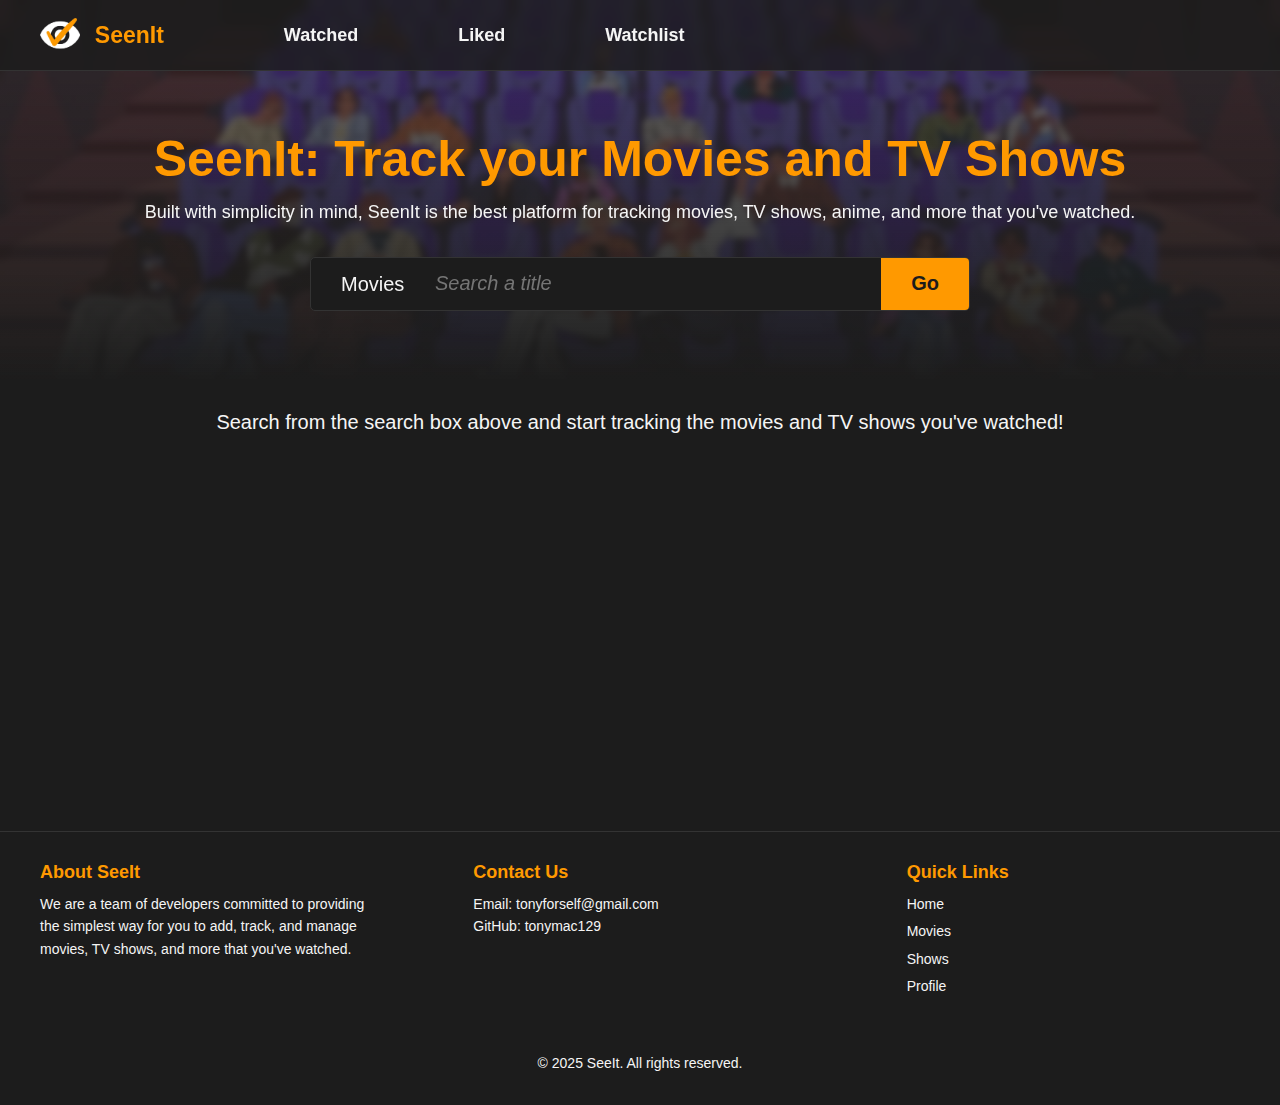
<file: index.html>
<!DOCTYPE html>
<html lang="en">
  <head>
    <meta charset="UTF-8" />
    <meta name="viewport" content="width=device-width, initial-scale=1.0" />
    <title>Home | SeenIt</title>
    <link rel="stylesheet" href="style.css" />
    <link rel="shortcut icon" href="media/logo.png" type="image/x-icon">
  </head>
  <body>
    <div class="wrap">
      <div class="nav">
        <a href="/" class="logo"><img src="/media/logo.png" /> SeenIt</a>
        <a href="watched.html" class="nav-link">Watched</a>
        <a href="liked.html" class="nav-link">Liked</a>
        <a href="watchlist.html" class="nav-link">Watchlist</a>
      </div>
      <div class="hero">
        <div class="hero-overlay">
          <h1 class="hero-title">SeenIt: Track your Movies and TV Shows</h1>
          <p class="hero-description">
            Built with simplicity in mind, SeenIt is the best platform for tracking movies, TV shows, anime, and more that you've
            watched.
          </p>
          <form class="hero-search" id="hero-search">
            <select name="type" id="mode" class="search-dropdown">
              <option value="movies">Movies</option>
              <option value="shows">Shows</option>
            </select>
            <input type="text" class="search-input" id="search-input" placeholder="Search a title" />
            <button class="search-btn" type="submit">Go</button>
          </form>
        </div>
      </div>
      <div id="results" class="results">
        Search from the search box above and start tracking the movies and TV shows you've watched!
      </div>
      <footer>
        <div class="footer-container">
          <div class="footer-about">
            <h2>About SeeIt</h2>
            <p>
              We are a team of developers committed to providing the simplest way for you to add, track, and manage movies, TV
              shows, and more that you've watched.
            </p>
          </div>
          <div class="footer-contact">
            <h2>Contact Us</h2>
            <p>Email: tonyforself@gmail.com</p>
            <p>GitHub: tonymac129</p>
          </div>
          <div class="footer-links">
            <h2>Quick Links</h2>
            <ul>
              <li><a href="/">Home</a></li>
              <li><a href="movies.html">Movies</a></li>
              <li><a href="shows.html">Shows</a></li>
              <li><a href="profile.html">Profile</a></li>
            </ul>
          </div>
        </div>
        <div class="footer-bottom">
          <p>&copy; 2025 SeeIt. All rights reserved.</p>
        </div>
      </footer>
    </div>
    <script>
      const heroSearch = document.getElementById("hero-search");
      const searchMode = document.getElementById("mode");
      const searchInput = document.getElementById("search-input");
      const resultsE = document.getElementById("results");

      heroSearch.addEventListener("submit", async (e) => {
        e.preventDefault();
        const query = searchInput.value.trim("").toLowerCase();
        if (query === "") {
          return;
        }
        resultsE.innerHTML = "Searching through hundreds of thousands of titles...";

        try {
          let results = [];
          if (searchMode.value === "movies") {
            results = await searchMovies(query);
          } else {
            results = await searchShows(query);
          }
          resultsE.innerHTML = "";

          if (results.length === 0) {
            resultsE.innerHTML = "Sorry, no results found. Try searching with a different name?";
            return;
          }
          appendTitles(results);
        } catch (err) {
          console.error("Error fetching results:", err);
        }
      });
    </script>
    <script src="script.js"></script>
  </body>
</html>
</file>
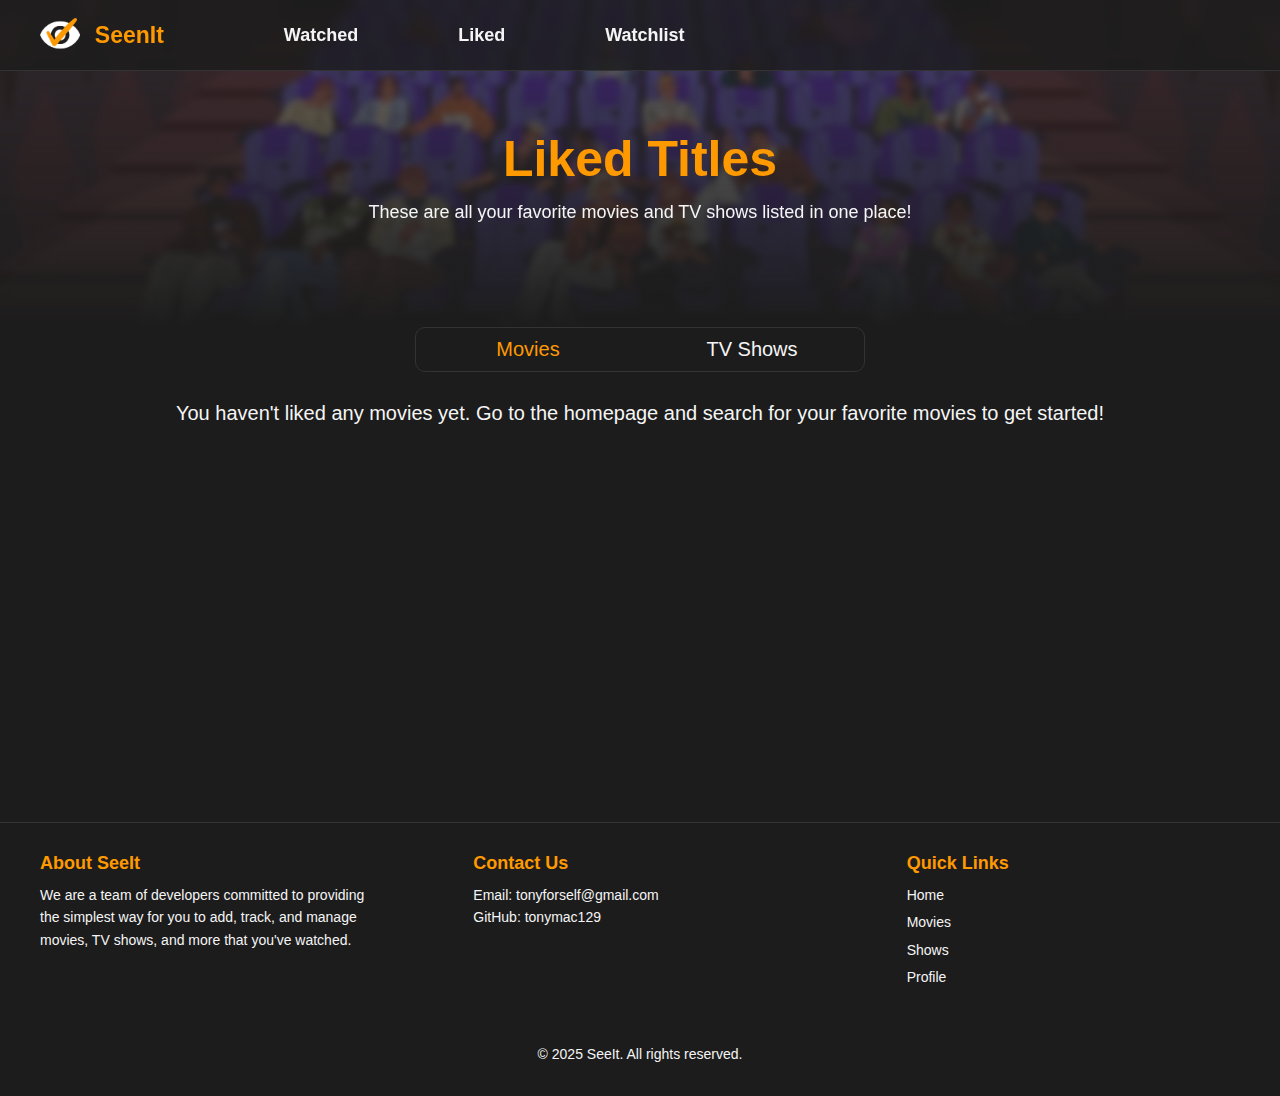
<file: liked.html>
<!DOCTYPE html>
<html lang="en">
  <head>
    <meta charset="UTF-8" />
    <meta name="viewport" content="width=device-width, initial-scale=1.0" />
    <title>Liked Movies & Shows | SeenIt</title>
    <link rel="stylesheet" href="style.css" />
    <link rel="shortcut icon" href="media/logo.png" type="image/x-icon" />
  </head>
  <body>
    <div class="wrap">
      <div class="nav">
        <a href="/" class="logo"><img src="/media/logo.png" /> SeenIt</a>
        <a href="watched.html" class="nav-link">Watched</a>
        <a href="liked.html" class="nav-link">Liked</a>
        <a href="watchlist.html" class="nav-link">Watchlist</a>
      </div>
      <div class="hero">
        <div class="hero-overlay">
          <h1 class="hero-title">Liked Titles</h1>
          <p class="hero-description">These are all your favorite movies and TV shows listed in one place!</p>
        </div>
      </div>
      <div class="toggle">
        <div id="movies" onclick="watchedMoviesF()">Movies</div>
        <div id="shows" onclick="watchedShowsF()">TV Shows</div>
      </div>
      <div class="results" id="results"></div>
      <footer>
        <div class="footer-container">
          <div class="footer-about">
            <h2>About SeeIt</h2>
            <p>
              We are a team of developers committed to providing the simplest way for you to add, track, and manage movies, TV
              shows, and more that you've watched.
            </p>
          </div>
          <div class="footer-contact">
            <h2>Contact Us</h2>
            <p>Email: tonyforself@gmail.com</p>
            <p>GitHub: tonymac129</p>
          </div>
          <div class="footer-links">
            <h2>Quick Links</h2>
            <ul>
              <li><a href="/">Home</a></li>
              <li><a href="movies.html">Movies</a></li>
              <li><a href="shows.html">Shows</a></li>
              <li><a href="profile.html">Profile</a></li>
            </ul>
          </div>
        </div>
        <div class="footer-bottom">
          <p>&copy; 2025 SeeIt. All rights reserved.</p>
        </div>
      </footer>
    </div>
    <script src="script.js"></script>
    <script>
      const resultsE = document.getElementById("results");
      async function watchedMoviesF() {
        async function searchWatched(list) {
          document.getElementById("shows").style.color = "#f5f5f5";
          document.getElementById("movies").style.color = "var(--primary-color)";
          const results = [];
          for (const item of list) {
            const response = await fetch(`https://api.themoviedb.org/3/movie/${item}?language=en-US`, options);
            const data = await response.json();
            results.push(data);
          }
          return results;
        }
        let items = await searchWatched(likedMovies);
        if (items.length == 0) {
          resultsE.innerHTML =
            "You haven't liked any movies yet. Go to the homepage and search for your favorite movies to get started!";
          return;
        }
        console.log(items);
        resultsE.innerHTML = "";
        appendTitles(items);
      }
      watchedMoviesF();
      async function watchedShowsF() {
        document.getElementById("movies").style.color = "#f5f5f5";
        document.getElementById("shows").style.color = "var(--primary-color)";
        async function searchWatched(list) {
          const results = [];
          for (const item of list) {
            const response = await fetch(`https://api.themoviedb.org/3/tv/${item}?language=en-US`, options);
            const data = await response.json();
            results.push(data);
          }
          return results;
        }
        let items = await searchWatched(likedShows);
        if (items.length == 0) {
          resultsE.innerHTML =
            "You haven't liked any shows yet. Go to the homepage and search for your favorite shows to get started!";
          return;
        }
        resultsE.innerHTML = "";
        appendTitles(items);
      }
    </script>
  </body>
</html>
</file>
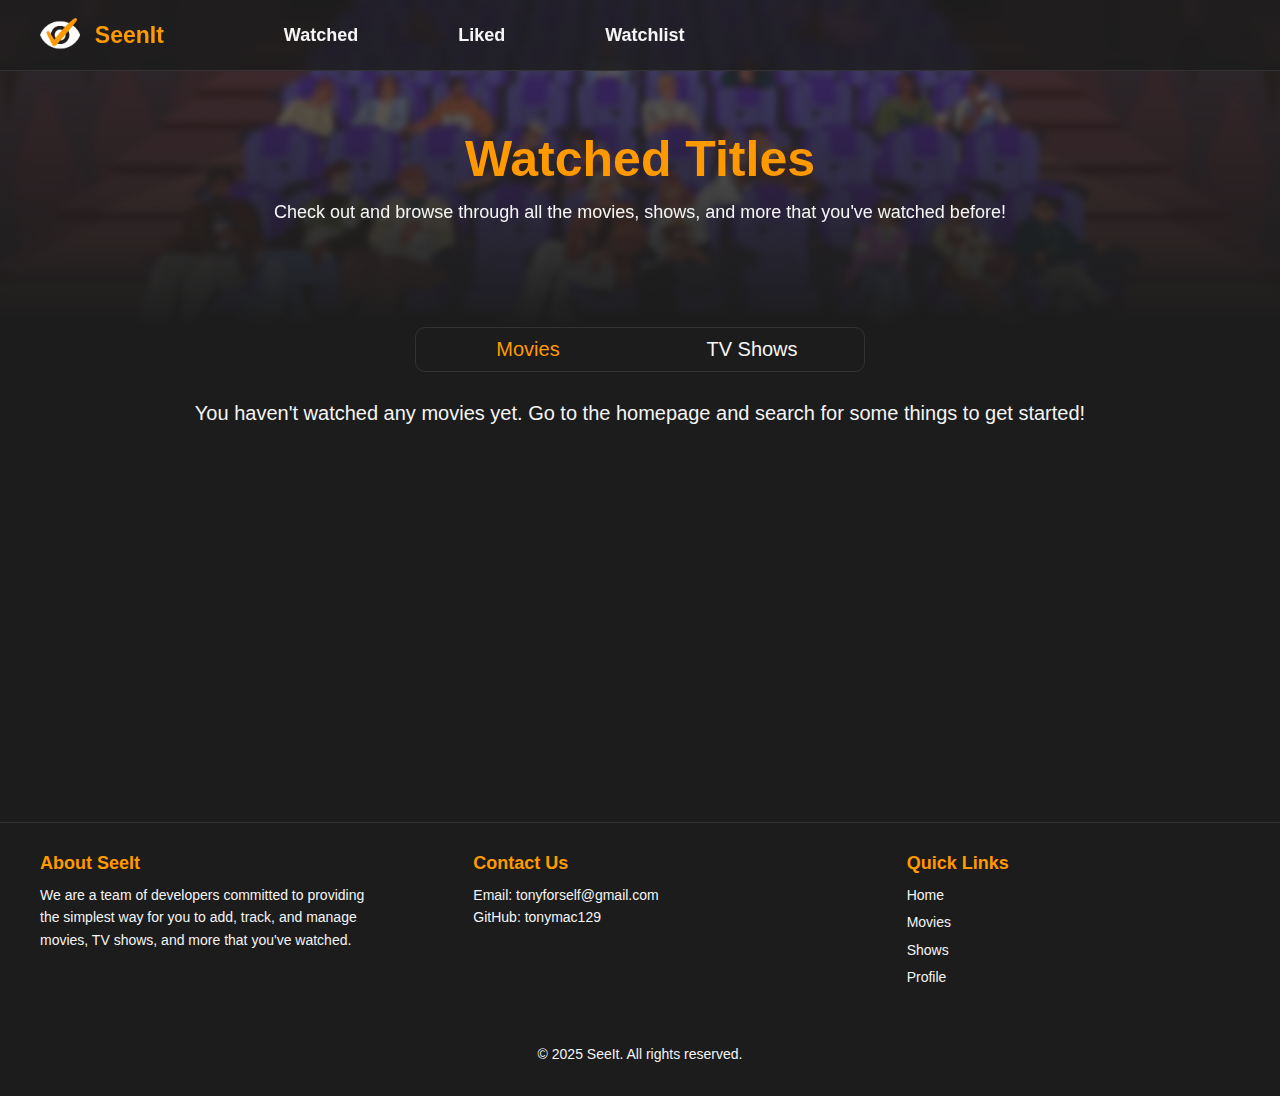
<file: watched.html>
<!DOCTYPE html>
<html lang="en">
  <head>
    <meta charset="UTF-8" />
    <meta name="viewport" content="width=device-width, initial-scale=1.0" />
    <title>Watched Movies & Shows | SeenIt</title>
    <link rel="stylesheet" href="style.css" />
    <link rel="shortcut icon" href="media/logo.png" type="image/x-icon" />
  </head>
  <body>
    <div class="wrap">
      <div class="nav">
        <a href="/" class="logo"><img src="/media/logo.png" /> SeenIt</a>
        <a href="watched.html" class="nav-link">Watched</a>
        <a href="liked.html" class="nav-link">Liked</a>
        <a href="watchlist.html" class="nav-link">Watchlist</a>
      </div>
      <div class="hero">
        <div class="hero-overlay">
          <h1 class="hero-title">Watched Titles</h1>
          <p class="hero-description">Check out and browse through all the movies, shows, and more that you've watched before!</p>
        </div>
      </div>
      <div class="toggle">
        <div id="movies" onclick="watchedMoviesF()">Movies</div>
        <div id="shows" onclick="watchedShowsF()">TV Shows</div>
      </div>
      <div class="results" id="results"></div>
      <footer>
        <div class="footer-container">
          <div class="footer-about">
            <h2>About SeeIt</h2>
            <p>
              We are a team of developers committed to providing the simplest way for you to add, track, and manage movies, TV
              shows, and more that you've watched.
            </p>
          </div>
          <div class="footer-contact">
            <h2>Contact Us</h2>
            <p>Email: tonyforself@gmail.com</p>
            <p>GitHub: tonymac129</p>
          </div>
          <div class="footer-links">
            <h2>Quick Links</h2>
            <ul>
              <li><a href="/">Home</a></li>
              <li><a href="movies.html">Movies</a></li>
              <li><a href="shows.html">Shows</a></li>
              <li><a href="profile.html">Profile</a></li>
            </ul>
          </div>
        </div>
        <div class="footer-bottom">
          <p>&copy; 2025 SeeIt. All rights reserved.</p>
        </div>
      </footer>
    </div>
    <script src="script.js"></script>
    <script>
      const resultsE = document.getElementById("results");
      async function watchedMoviesF() {
        async function searchWatched(list) {
          document.getElementById("shows").style.color = "#f5f5f5";
          document.getElementById("movies").style.color = "var(--primary-color)";
          const results = [];
          for (const item of list) {
            const response = await fetch(`https://api.themoviedb.org/3/movie/${item}?language=en-US`, options);
            const data = await response.json();
            results.push(data);
          }
          return results;
        }
        let items = await searchWatched(watchedMovies);
        console.log(watchedMovies, items);
        if (items.length == 0) {
          resultsE.innerHTML =
            "You haven't watched any movies yet. Go to the homepage and search for some things to get started!";
          return;
        }
        resultsE.innerHTML = "";
        appendTitles(items);
      }
      watchedMoviesF();
      async function watchedShowsF() {
        document.getElementById("movies").style.color = "#f5f5f5";
        document.getElementById("shows").style.color = "var(--primary-color)";
        async function searchWatched(list) {
          const results = [];
          for (const item of list) {
            const response = await fetch(`https://api.themoviedb.org/3/tv/${item}?language=en-US`, options);
            const data = await response.json();
            results.push(data);
          }
          return results;
        }
        let items = await searchWatched(watchedShows);
        if (items.length == 0) {
          resultsE.innerHTML = "You haven't watched any shows yet. Go to the homepage and search for some things to get started!";
          return;
        }
        resultsE.innerHTML = "";
        appendTitles(items);
      }
    </script>
  </body>
</html>
</file>
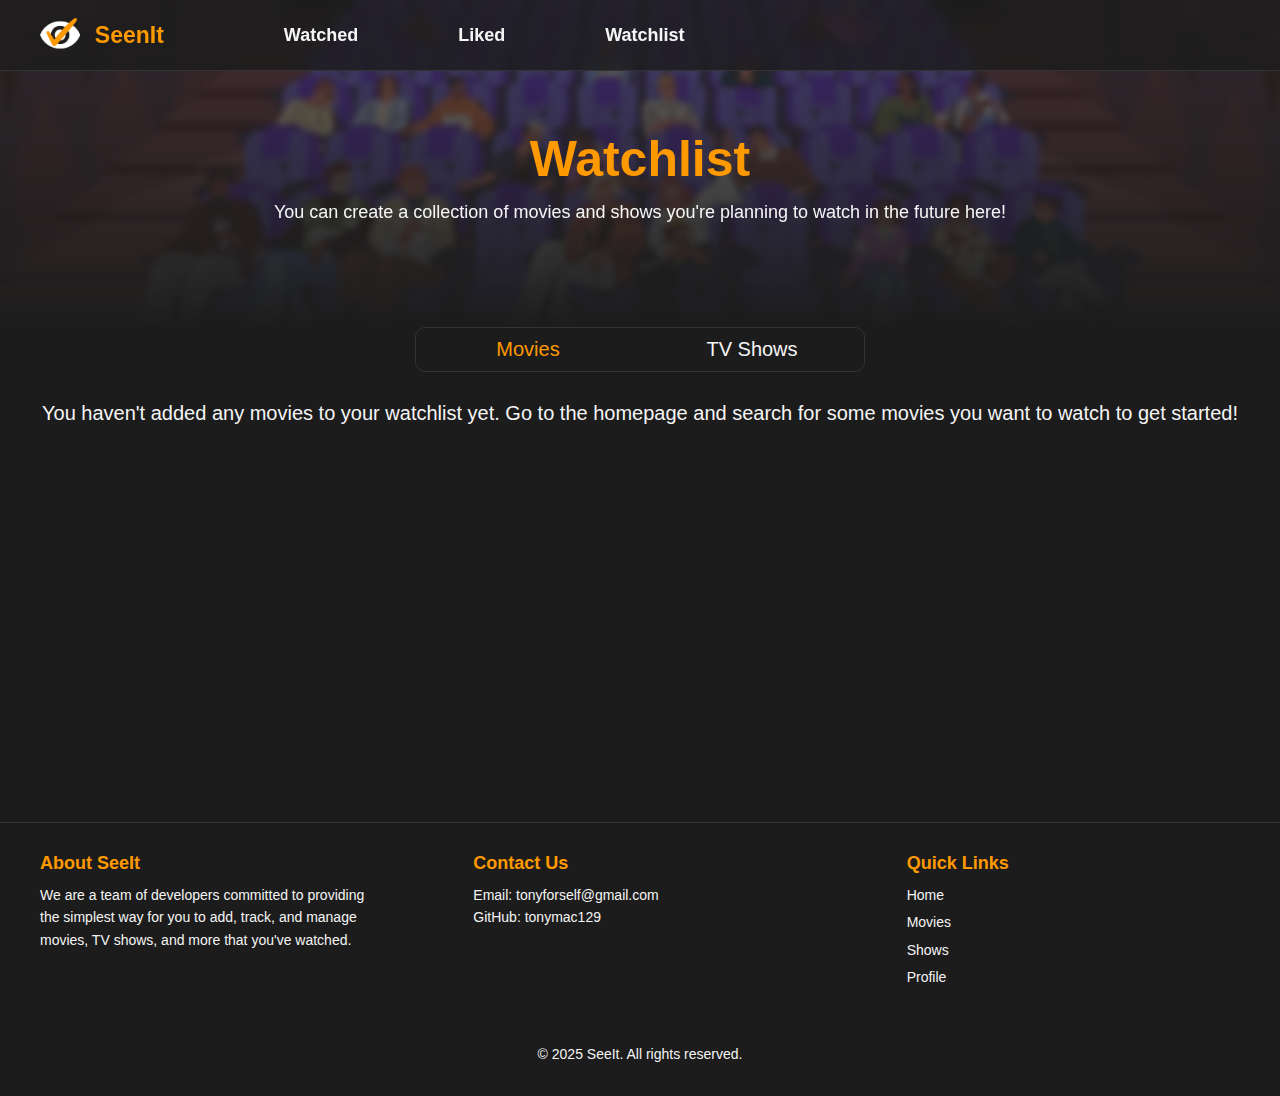
<file: watchlist.html>
<!DOCTYPE html>
<html lang="en">
  <head>
    <meta charset="UTF-8" />
    <meta name="viewport" content="width=device-width, initial-scale=1.0" />
    <title>Watchlist | SeenIt</title>
    <link rel="stylesheet" href="style.css" />
    <link rel="shortcut icon" href="media/logo.png" type="image/x-icon" />
  </head>
  <body>
    <div class="wrap">
      <div class="nav">
        <a href="/" class="logo"><img src="/media/logo.png" /> SeenIt</a>
        <a href="watched.html" class="nav-link">Watched</a>
        <a href="liked.html" class="nav-link">Liked</a>
        <a href="watchlist.html" class="nav-link">Watchlist</a>
      </div>
      <div class="hero">
        <div class="hero-overlay">
          <h1 class="hero-title">Watchlist</h1>
          <p class="hero-description">
            You can create a collection of movies and shows you're planning to watch in the future here!
          </p>
        </div>
      </div>
      <div class="toggle">
        <div id="movies" onclick="watchedMoviesF()">Movies</div>
        <div id="shows" onclick="watchedShowsF()">TV Shows</div>
      </div>
      <div class="results" id="results"></div>
      <footer>
        <div class="footer-container">
          <div class="footer-about">
            <h2>About SeeIt</h2>
            <p>
              We are a team of developers committed to providing the simplest way for you to add, track, and manage movies, TV
              shows, and more that you've watched.
            </p>
          </div>
          <div class="footer-contact">
            <h2>Contact Us</h2>
            <p>Email: tonyforself@gmail.com</p>
            <p>GitHub: tonymac129</p>
          </div>
          <div class="footer-links">
            <h2>Quick Links</h2>
            <ul>
              <li><a href="/">Home</a></li>
              <li><a href="movies.html">Movies</a></li>
              <li><a href="shows.html">Shows</a></li>
              <li><a href="profile.html">Profile</a></li>
            </ul>
          </div>
        </div>
        <div class="footer-bottom">
          <p>&copy; 2025 SeeIt. All rights reserved.</p>
        </div>
      </footer>
    </div>
    <script src="script.js"></script>
    <script>
      const resultsE = document.getElementById("results");
      async function watchedMoviesF() {
        document.getElementById("shows").style.color = "#f5f5f5";
        document.getElementById("movies").style.color = "var(--primary-color)";
        async function searchWatched(list) {
          const results = [];
          for (const item of list) {
            const response = await fetch(`https://api.themoviedb.org/3/movie/${item}?language=en-US`, options);
            const data = await response.json();
            results.push(data);
          }
          return results;
        }
        let items = await searchWatched(watchlistMovies);
        if (items.length == 0) {
          resultsE.innerHTML =
            "You haven't added any movies to your watchlist yet. Go to the homepage and search for some movies you want to watch to get started!";
          return;
        }
        console.log(items);
        resultsE.innerHTML = "";
        appendTitles(items);
      }
      watchedMoviesF();
      async function watchedShowsF() {
        document.getElementById("movies").style.color = "#f5f5f5";
        document.getElementById("shows").style.color = "var(--primary-color)";
        async function searchWatched(list) {
          const results = [];
          for (const item of list) {
            const response = await fetch(`https://api.themoviedb.org/3/tv/${item}?language=en-US`, options);
            const data = await response.json();
            results.push(data);
          }
          return results;
        }
        let items = await searchWatched(watchlistShows);
        if (items.length == 0) {
          resultsE.innerHTML =
            "You haven't added any shows to your watchlist yet. Go to the homepage and search for some shows you want to watch to get started!";
          return;
        }
        resultsE.innerHTML = "";
        appendTitles(items, resultsE);
      }
    </script>
  </body>
</html>
</file>
<file: style.css>
:root {
  --primary-color: #ff9900;
  --primary-hover: #c57600;
}

* {
  margin: 0;
  padding: 0;
  box-sizing: border-box;
  font-family: "Segoe UI", Tahoma, Geneva, Verdana, sans-serif;
}

body {
  background-color: #1c1c1c;
}

.nav {
  width: 100%;
  display: flex;
  padding-inline: calc(50vw - 600px);
  padding-block: 15px;
  border-bottom: 1px solid #333;
  gap: 100px;
  position: fixed;
  top: 0;
  z-index: 100;
  background-color: rgba(28, 28, 28, 0.8);
  backdrop-filter: blur(5px);
  align-items: center;
}

.logo {
  display: flex;
  align-items: center;
  gap: 15px;
  font-weight: bold;
  font-size: 23px;
  color: var(--primary-color);
  margin-right: 20px;
}

.logo img {
  height: 40px;
}

.nav-link {
  font-weight: bold;
  font-size: 18px;
  color: #f5f5f5;
}

.nav-link:hover {
  color: var(--primary-color);
}

.hero {
  background-image: url(media/background.jpg);
  background-position: center center;
  background-size: cover;
}

.hero-overlay {
  background: linear-gradient(to bottom, rgba(30, 30, 30, 0.6), #1c1c1c);
  backdrop-filter: blur(3px);
  padding-inline: calc(50vw - 600px);
  display: flex;
  flex-direction: column;
  align-items: center;
  padding-block: 70px;
  padding-top: 130px;
}

.hero-title {
  color: var(--primary-color);
  font-size: 50px;
  margin-bottom: 10px;
}

.hero-description {
  color: #f5f5f5;
  font-size: 18px;
  margin-bottom: 30px;
}

.hero-search {
  background-color: #1c1c1c;
  border-radius: 5px;
  border: 1px solid #333;
  display: flex;
  width: 55%;
  overflow: hidden;
}

.search-dropdown {
  border: none;
  background-color: transparent;
  appearance: none;
  cursor: pointer;
  padding-inline: 30px;
  font-size: 20px;
  color: #f5f5f5;
  padding-block: 15px;
  outline: none;
}

option {
  background-color: black;
}

.search-input {
  flex: 1;
  outline: none;
  border: none;
  padding-right: 30px;
  font-size: 20px;
  color: #f5f5f5;
  background-color: transparent;
}

.search-input::placeholder {
  font-style: italic;
}

.search-btn {
  background-color: var(--primary-color);
  border: none;
  outline: none;
  padding-inline: 30px;
  font-size: 20px;
  font-weight: bold;
  color: #1c1c1c;
  cursor: pointer;
  transition: background-color 0.3s ease;
}

.search-btn:hover {
  background-color: var(--primary-hover);
}

.results {
  display: flex;
  flex-wrap: wrap;
  gap: 20px;
  padding-inline: calc(50vw - 600px);
  padding-block: 30px;
  color: #f5f5f5;
  font-size: 20px;
  min-height: 50vh;
  justify-content: center;
}

.card {
  background-color: #101010;
  width: 200px;
  height: 300px;
  display: flex;
  flex-direction: column;
  align-items: center;
  border-radius: 10px;
  gap: 5px;
  padding: 15px 5px;
  justify-content: space-between;
}

.card-poster {
  width: 50%;
  border-radius: 5px;
}

.card-title {
  color: white;
  font-size: 20px;
  font-weight: bold;
  text-align: center;
}

.card-info {
  display: flex;
  gap: 20px;
  color: #f5f5f5;
  align-items: center;
}

.info-star {
  width: 16px;
}

.card-btns {
  display: flex;
  justify-content: space-between;
  width: 80%;
}

.card-btns img {
  width: 25px;
  cursor: pointer;
}

footer {
  background-color: #1c1c1c;
  color: #f5f5f5;
  font-family: Arial, sans-serif;
  padding: 30px 0;
  border-top: 1px solid #333;
}

.footer-container {
  display: flex;
  justify-content: space-between;
  gap: 100px;
  max-width: 1200px;
  margin: 0 auto;
}

.footer-container div {
  flex: 1;
}

.footer-about,
.footer-links,
.footer-contact {
  margin-bottom: 20px;
}

h2 {
  font-size: 18px;
  margin-bottom: 10px;
  color: var(--primary-color);
}

p,
a {
  font-size: 14px;
  line-height: 1.6;
  color: #f5f5f5;
}

a {
  text-decoration: none;
  transition: color 0.3s ease;
}

a:hover {
  color: var(--primary-color);
}

ul {
  list-style: none;
  padding: 0;
}

li {
  margin: 5px 0;
}

.footer-bottom {
  text-align: center;
  margin-top: 20px;
  font-size: 14px;
  padding-top: 10px;
}

.toggle {
  width: 450px;
  margin-inline: calc(50vw - 225px);
  border-radius: 10px;
  border: 1px solid #333;
  display: flex;
}

.toggle div {
  flex: 1;
  text-align: center;
  color: #f5f5f5;
  font-size: 20px;
  padding-block: 10px;
  cursor: pointer;
}
</file>
